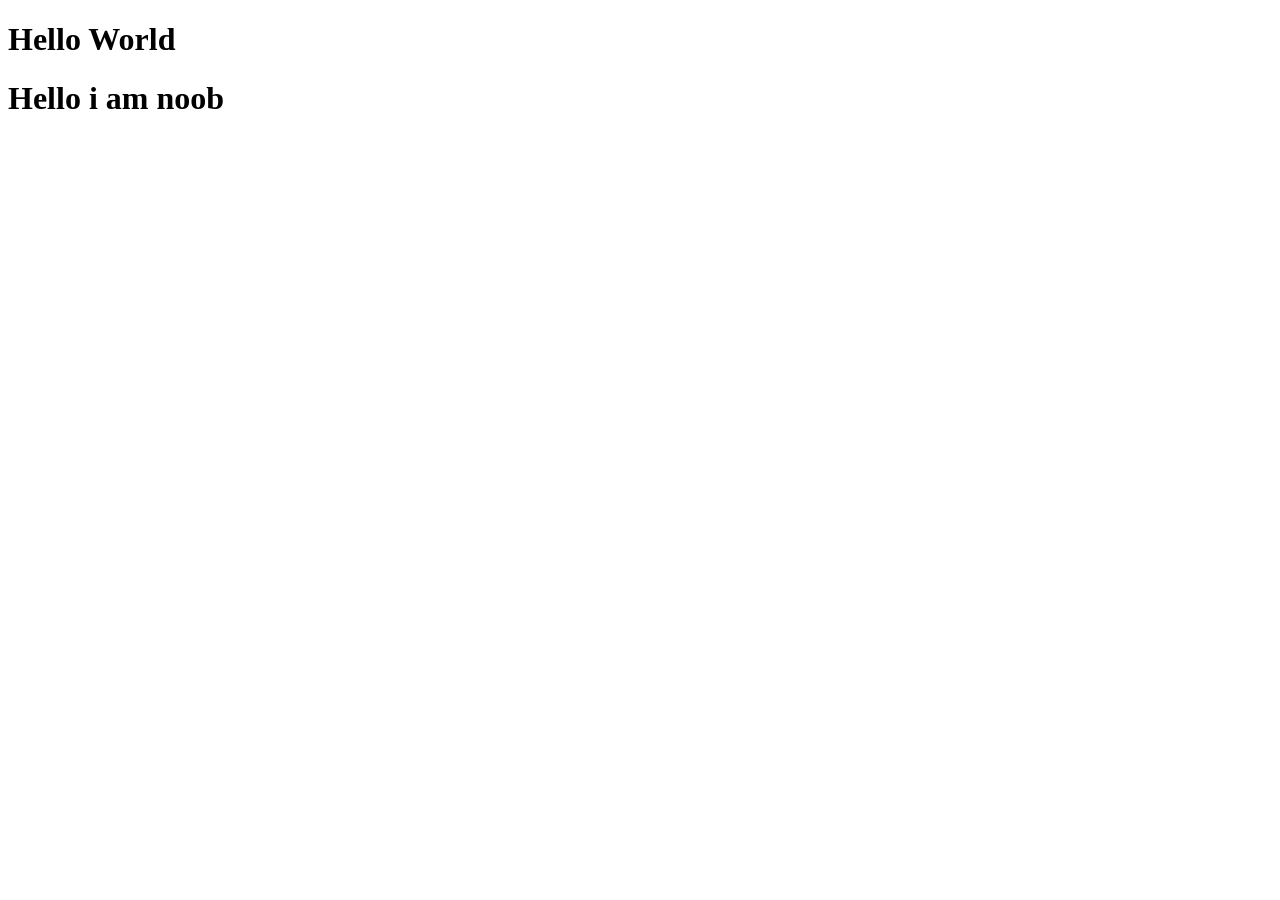
<file: html/index.html>
<!-- ! ye exlamation mark type karo aur tab tab tho ek boiler plate code aajayega -->

 <!DOCTYPE html>    <!--ye line browser ko batati hai ki ye ek html document hai-->

  <!-- <html></html>  eske do part hai ek hai head or ek hai body -->
 <html>
    <head>       <!--head ke andar tittle or meta data aata hai-->
      <title>My first webpage</title>   
    </head>
 </html>
     <body>      <!-- body ke andar h1 aur uske andar paragraph aata hai -->
        <h1>Hello World</h1>
    </body>


<!DOCTYPE html>
<html lang="en">
<head>            
   <meta charset="UTF-8">
   <meta name="viewport" content="width=device-width, initial-scale=1.0">
   <title>Document</title>
</head>
    <title>My noob webpage</title>
<body>
      <h1>Hello i am noob</h1>
</body>
</html>
</file>
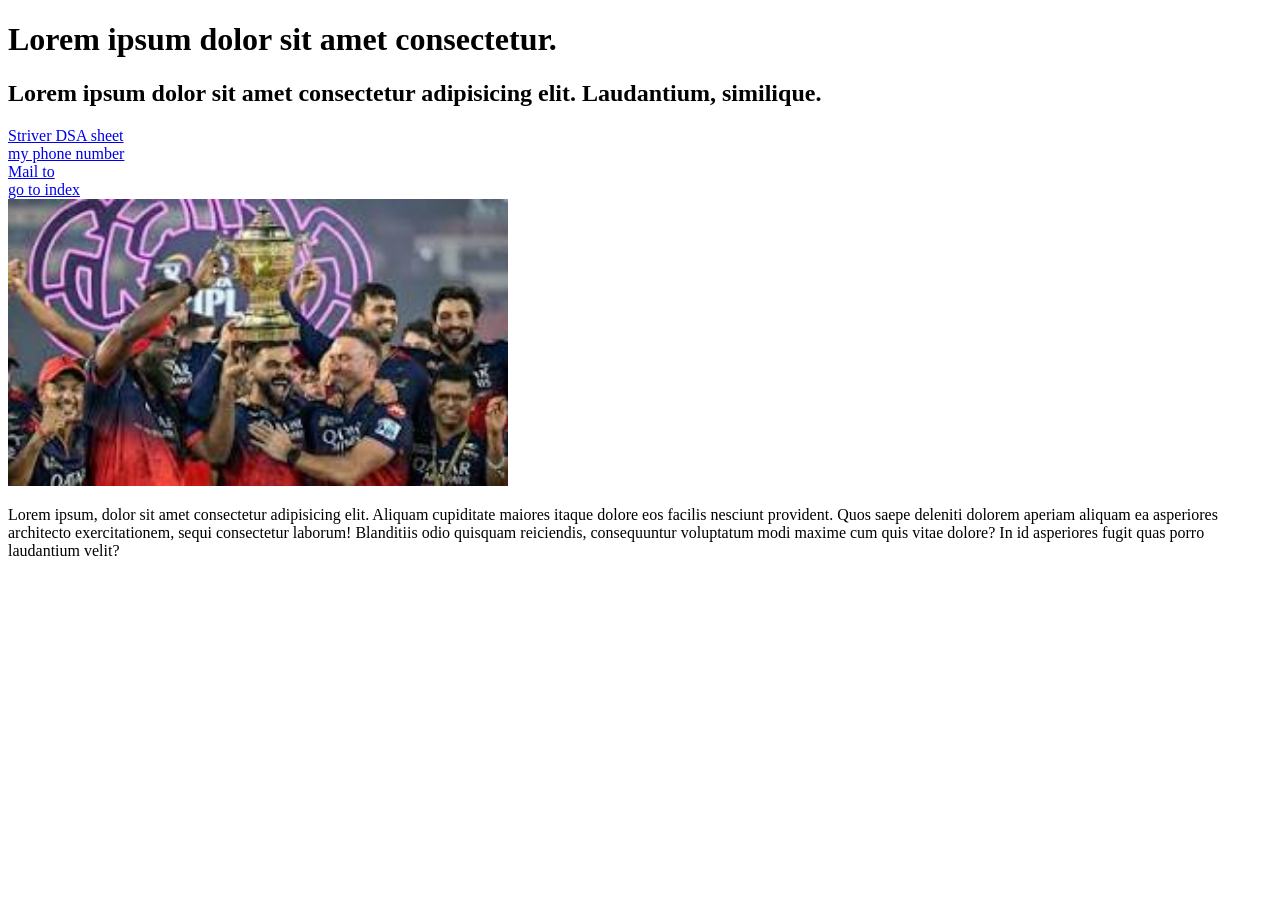
<file: html/01_intro.html>
<!DOCTYPE html>
<html lang="en">
<head>
    <meta charset="UTF-8">
    <meta name="viewport" content="width=device-width, initial-scale=1.0">
    <title>Heading</title>
</head>
<body>
    <!-- h1>loremx  x is any number how much long sentence you need , then tab  -->
     <!--first main heading is h1 then h2 then h3  ...... ,   we can define the tittle by -->
    <h1 title="Noob">Lorem ipsum dolor sit amet consectetur.</h1>   
    <h2>Lorem ipsum dolor sit amet consectetur adipisicing elit. Laudantium, similique.</h2>

    <!-- Going tNo another website by usning anchor  -->
    <a href="https://takeuforward.org/dsa/strivers-a2z-sheet-learn-dsa-a-to-z">Striver DSA sheet</a>
    <br>

    <a href="tell=9301739412">my phone number</a>
    <br>

    <a href="mailto:xyz.com">Mail to</a>
    <br>

    <a href="./index.html">go to index</a>
    <br>

    <!--  inserting images , img enter the wite path in src i.e is source-->
     <img src="./images/Rcb.jpg"  width="500px" alt="">

    <p>Lorem ipsum, dolor sit amet consectetur adipisicing elit. Aliquam cupiditate maiores itaque dolore eos facilis nesciunt provident. Quos saepe deleniti dolorem aperiam aliquam ea asperiores architecto exercitationem, sequi consectetur laborum! Blanditiis odio quisquam reiciendis, consequuntur voluptatum modi maxime cum quis vitae dolore? In id asperiores fugit quas porro laudantium velit?</p>
</body>
</html>
</file>
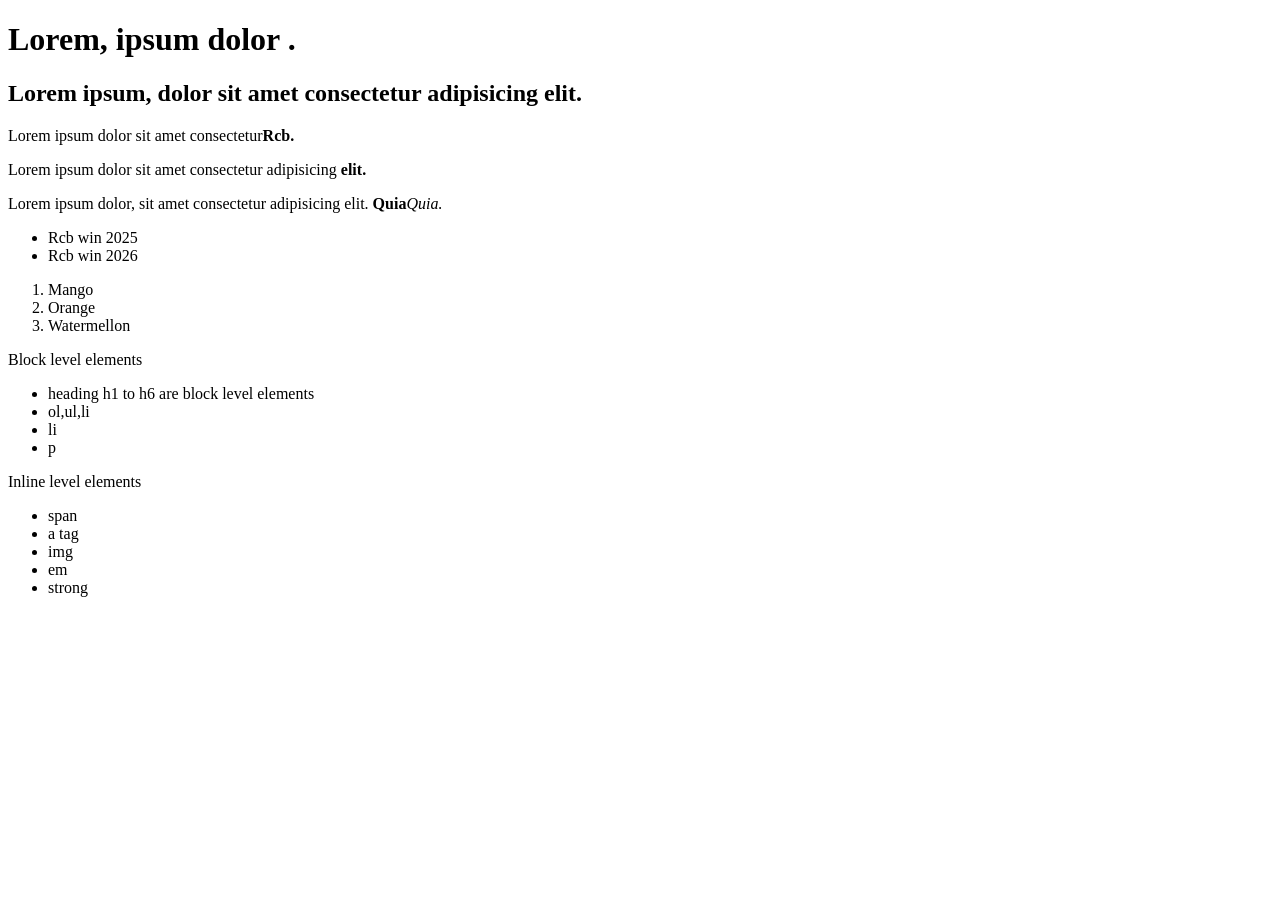
<file: html/02_headings_list.html>
<!DOCTYPE html>
<html lang="en">
<head>
    <meta charset="UTF-8">
    <meta name="viewport" content="width=device-width, initial-scale=1.0">
    <title>list</title>
</head>
<body>
    <h1>Lorem, ipsum dolor .</h1>
    <h2>Lorem ipsum, dolor sit amet consectetur adipisicing elit.</h2>
    
    <!-- "Strong" and "b"  and both are used for doing a bold character -->
    <p>Lorem ipsum dolor sit amet consectetur<strong>Rcb.</strong></p>
    <p>Lorem ipsum dolor sit amet consectetur adipisicing <b>elit.</b></p>
    <p>Lorem ipsum dolor, sit amet consectetur adipisicing elit. <strong>Quia</strong><em>Quia.</em></p>

    <ul>    <!-- unordered list -->
        <li>Rcb win 2025</li>
        <li>Rcb win 2026</li>
    </ul>
    
    <ol>   <!-- ordered list  , alt key se multiple work kar sakte hai by taping -->
        <li>Mango</li>
        <li>Orange</li>
        <li>Watermellon</li>
    </ol>

    <div>  <!-- div is a container -->
        <hi>Block level elements</hi>
        <ul>
            <li>heading h1 to h6 are block level elements</li>
            <li>ol,ul,li</li>
            <li>li</li>
            <li>p</li>   <!-- here ol , ul , li , p paragraph is a block level elemnts-->
        </ul>
    </div>

    <div>
        <hi>Inline level elements</hi>
        <ul>
            <li>span</li>
            <li>a tag</li>
            <li>img</li>
            <li>em</li>
            <li>strong</li>   <!-- here span , a , img , strong are inline level elemnts-->
        </ul>
    </div>

</body>
</html>
</file>
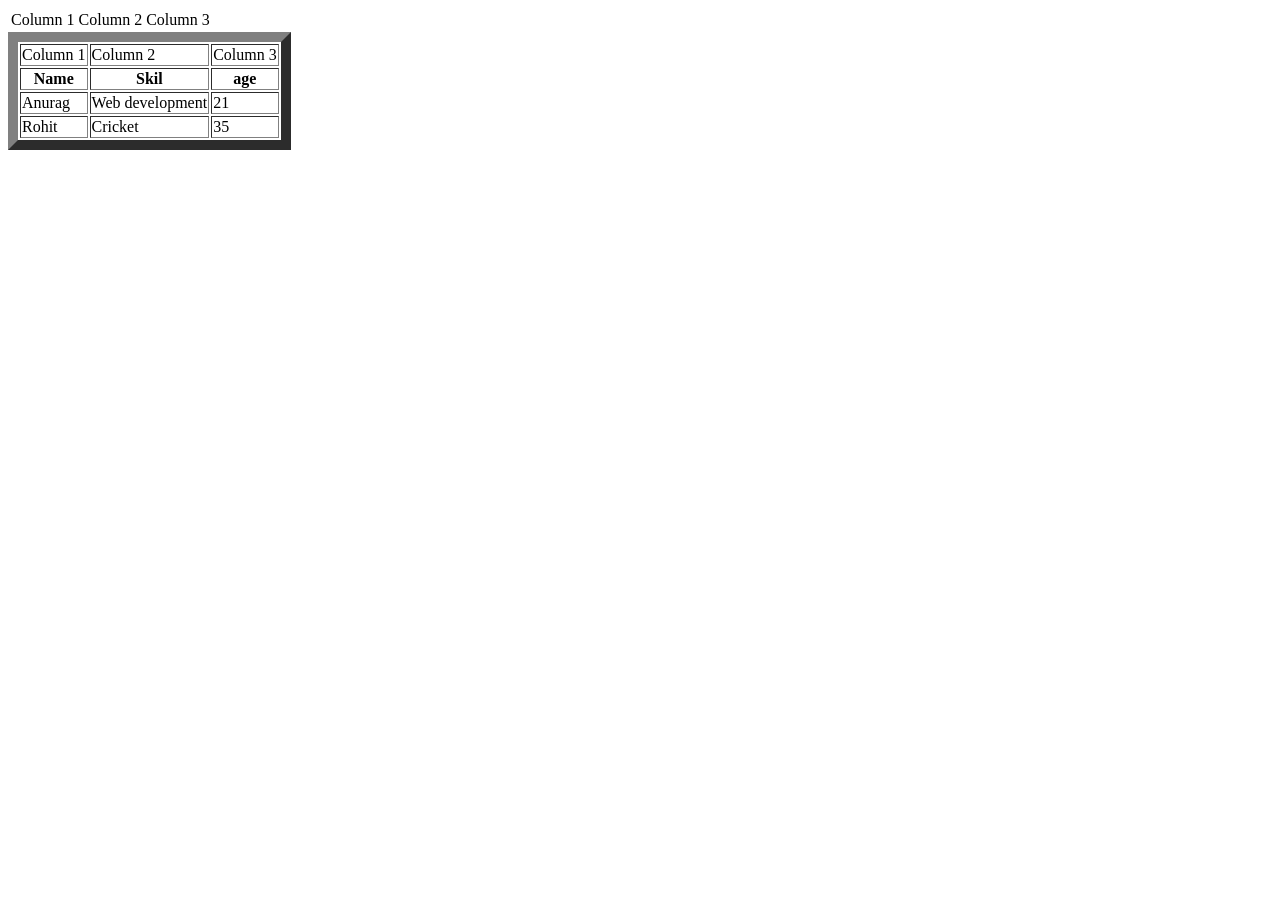
<file: html/03_tabels.html>
<!DOCTYPE html>
<html lang="en">
<head>
    <meta charset="UTF-8">
    <meta name="viewport" content="width=device-width, initial-scale=1.0">
    <title>Tabels</title>
</head>
<body>
    <table>   <!-- table tag is used to create a table -->
        <tr>  <!-- tr is used to create a row in a table -->
            <td>Column 1</td>    <!-- td is used to create a cell in a table -->
            <td>Column 2</td>
            <td>Column 3</td>
        </tr>
    </table>
   
    <table border="10">   <!-- here we can also give border to the table by using border attribute -->
        <tr>
            <td>Column 1</td>
            <td>Column 2</td>
            <td>Column 3</td>
        </tr>

        <tr>
            <th>Name</th>
            <th>Skil</th>
            <th>age</th>
        </tr>

        <tr>
            <td>Anurag</td>
            <td>Web development</td>
            <td>21</td> 
        </tr>
            <tr>
                <td>Rohit</td>
                <td>Cricket</td>
                <td>35</td>
            </tr>    
    </table>
</body>
</html>
</file>
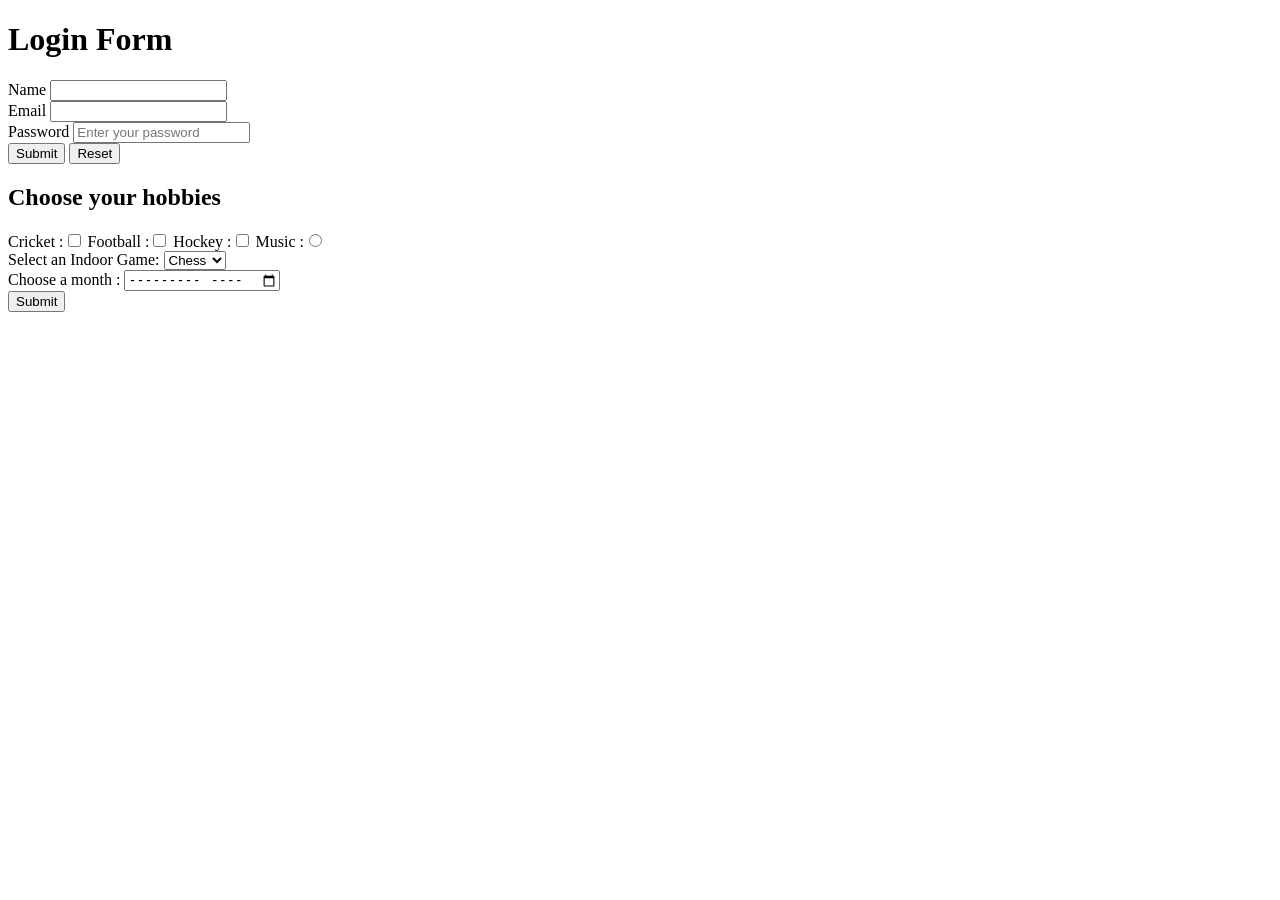
<file: html/04_Forms.html>
<!DOCTYPE html>
<html lang="en">
<head>
    <meta charset="UTF-8">
    <meta name="viewport" content="width=device-width, initial-scale=1.0">
    <title>Forms</title>
</head>
<body>
    <h1>Login Form</h1>
    <form action="">                               <!-- form tag is used to create a form -->
        <label for="name">Name</label>             <!-- label tag is used to create a label for an input field -->
        <input type="text" id="name" name="name">  <!-- input tag is used to create an input field -->
        <br>                                       <!-- br tag is used to create a line break -->
        <label for="email">Email</label>
        <input type="email" id="email" name="email">
        <br>

        <!-- placeholder is for what you have to write in box -->
        <label for="password">Password</label>   
        <input placeholder="Enter your password" type="password" id="password" name="password">  <!-- here we can also give placeholder to the input field -->
        <br>


        <input type="submit" value="Submit">  <!-- submit button -->    
        <button type="reset">Reset</button>   <!-- reset button  , reset ki jagha submit bhi likh sakte ho aap -->
        <br>
       
       <div>  
         <h2>Choose your hobbies</h1>
          <form action="">
             <label for="Games">
              Cricket :<input type="checkbox" name="" id="">  <!-- checkbox -->
             </label>
  
             <label for="Games">
              Football :<input type="checkbox" name="" id="">  <!-- checkbox -->
             </label>
  
             <label for="Games">
              Hockey :<input type="checkbox" name="" id="">  <!-- checkbox -->
             </label>
            
             <label for="Music">
               Music :<input type="radio" name="" id="">  <!-- radio button o-->
             </label>
              <br>
 
             <label for="Games">Select an Indoor Game:</label>
              <select name="Games" id="Games">
                  <option value="Chess">Chess</option>
                  <option value="Carom">Carom</option>
             </select>
               <br>

             <label for="Months">Choose a month :
                <input type="month" id="Months" name="Months">
             </label>
              <br>
             <button type="submit">Submit</button>
          </form>
        </div>  
    </form>
</body>
</html>
</file>
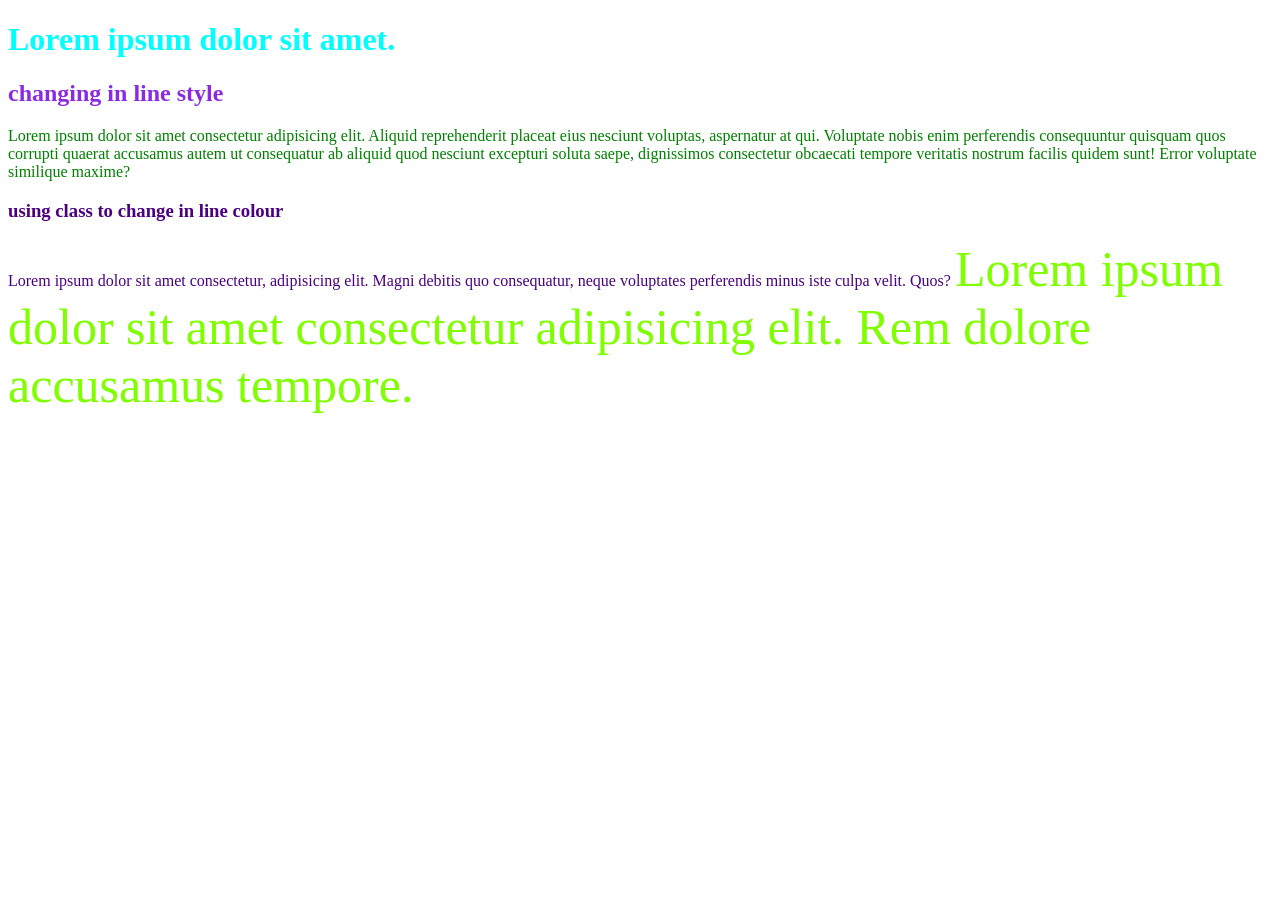
<file: HTML + CSS/css/01_basics/01_index.html>
<!DOCTYPE html>
<html lang="en">
<head>
    <meta charset="UTF-8">
    <meta name="viewport" content="width=device-width, initial-scale=1.0">
    <title>Css Basics</title>
</head>
     <style>
        h1{
            color :aqua;
        }
        p1{
            color: green;
        }
     </style>
     <!-- For single coulor in multiple line or paras use this 
            <style>
                h1 , p1 {
                          color : red;
                        }
            </style>              -->
                        
<body>
    <h1>Lorem ipsum dolor sit amet.</h1>
    <!-- SO style ="color mein tab dabake apne hisab se coustomize kar sakte hai line "-->
    <h2 style ="color: blueviolet;">changing in line style </h2>

    <p1>Lorem ipsum dolor sit amet consectetur adipisicing elit. Aliquid reprehenderit placeat eius nesciunt voluptas, aspernatur at qui. Voluptate nobis enim perferendis consequuntur quisquam quos corrupti quaerat accusamus autem ut consequatur ab aliquid quod nesciunt excepturi soluta saepe, dignissimos consectetur obcaecati tempore veritatis nostrum facilis quidem sunt! Error voluptate similique maxime?</p>
        
    <h3 class="indigotext">using class to change in line colour </h3>

    <p2 class="indigotext" >Lorem ipsum dolor sit amet consectetur, adipisicing elit. Magni debitis quo consequatur, neque voluptates perferendis minus iste culpa velit. Quos?</p2>


    <p3>Lorem ipsum dolor sit amet consectetur adipisicing elit. Rem dolore accusamus tempore.</p3>
    

    <style>
        .indigotext{
            color: indigo;
        }
    </style>
    <link rel="stylesheet" href="02_style.css">
</body>
</html>
</file>
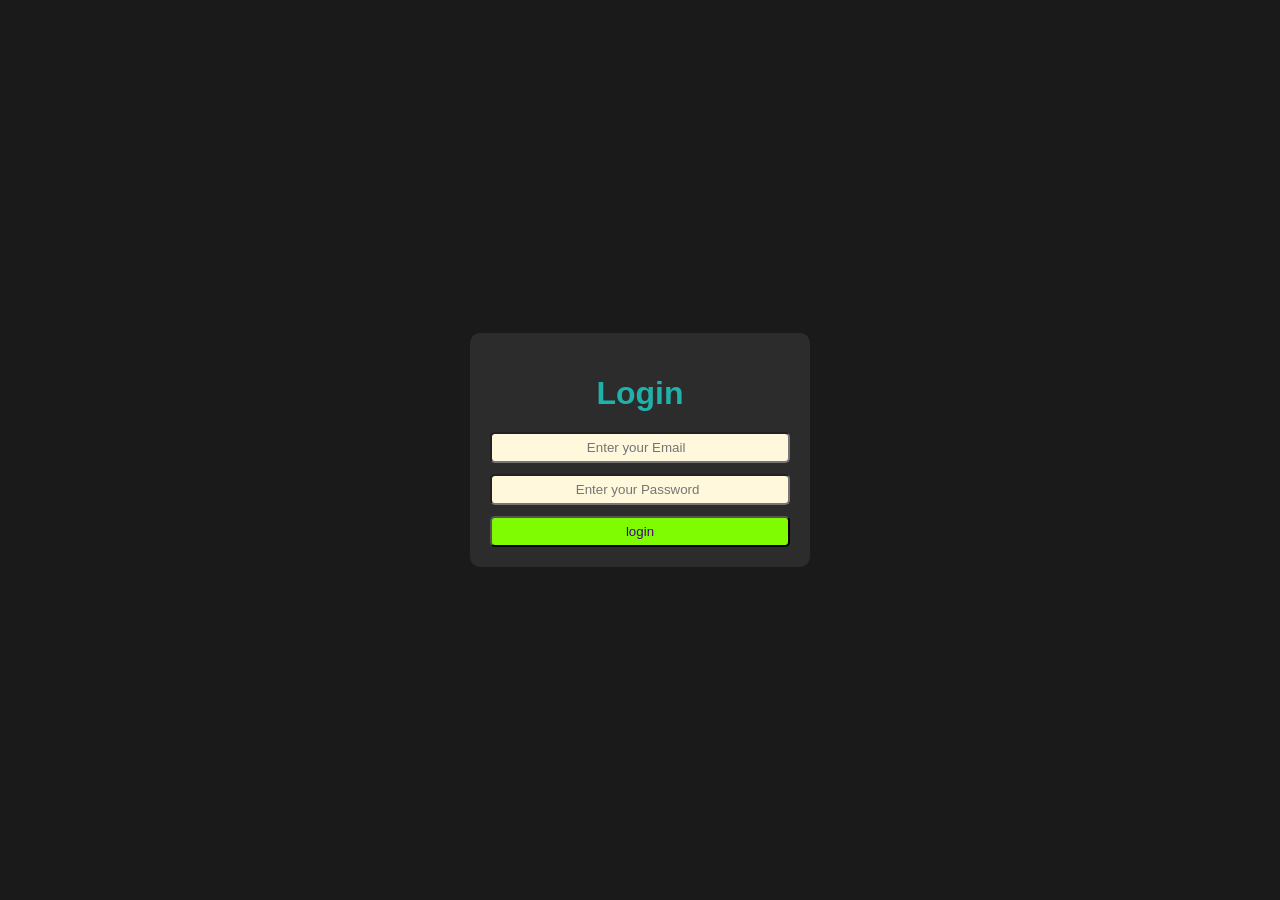
<file: HTML + CSS/css/02_login_project/01_login.html>
<!DOCTYPE html>
<html lang="en">
<head>
    <meta charset="UTF-8">
    <meta name="viewport" content="width=device-width, initial-scale=1.0">
    <title>login page</title>

    <!-- ab body ke andar jate
     some colour code you have to remember 
     #1a1a1a    , #2c2c2c  , #3a3a3a   , #fff   
             afte this you can coustomize your colour 
     *] for background color  :-> bgc:-->

    <style>     
      body {                   
       font-family: Arial, Helvetica, sans-serif;    
         background-color: #1a1a1a;  
         margin: 0;       
         padding: 0;
         height: 100vh;          /* mtlb  body ki height = scree ki height */
         display: flex;          /* eske baad magic hota hai ye do command se */
         justify-content:center;     /* it control horizontal axix*/
         align-items: center;        /* it control vertical axix*/
    }
    /*] height :100vh is used for full screen height :- view height
    *] for display: flex :- use df:
    *] here margin : 0 and padding : 0 is used for remove default margin and padding of body
    *] for justify-content: centre :- use js: 
    *] for align-items: centre :- use ai:     
    
    
    #] ab div ke andar jate hai aur uske liye style karte hai */
    .win{
        background-color:#2c2c2c;
        border-radius: 10px;            /* bo:  ->  bo  apne aap sugestion aa jayenge */   
        padding: 20px;
        width: 300px;  
            }

    h1{
        color:lightseagreen;
        text-align: center;
        margin-bottom: 20px;       /*] margin-bottom: 20px; is used for gap between h1 and input field */
    }

    form{
        display: flex;
        flex-direction: column;   /*] flex-direction: column; is used for vertical alignment of input fields */
           /*flex-direction: column-reverse;  ] flex-direction: column-reverse; is used for vertical alignment of input fields in reverse order */
        gap: 10px;
        width: 300px;
    }

    input{
        margin-bottom: 1px;
        padding: 6px;
        border-radius: 5px;
        background-color:cornsilk;
    }

    button{
        background-color:rgb(127, 252, 2);
        color:indigo;
        border-radius: 5px;
        padding: 6px;
    }
    button:hover{
        background:rgb(69, 138, 0)
    }

   </style>
</head>

<body>
    <div class="win">
        <h1>Login </h1>
          <form>
            <input type="email" name="email" id="email" placeholder="                        Enter your Email">
            <input type="password" name="password" id="password" placeholder="                     Enter your Password">
            <button type="submit">login</button>
    <!-- ab etna karne ke baad upar head pe jate aur style change karenge-->
         </form>      
    </div>
</body>
</html>
</file>
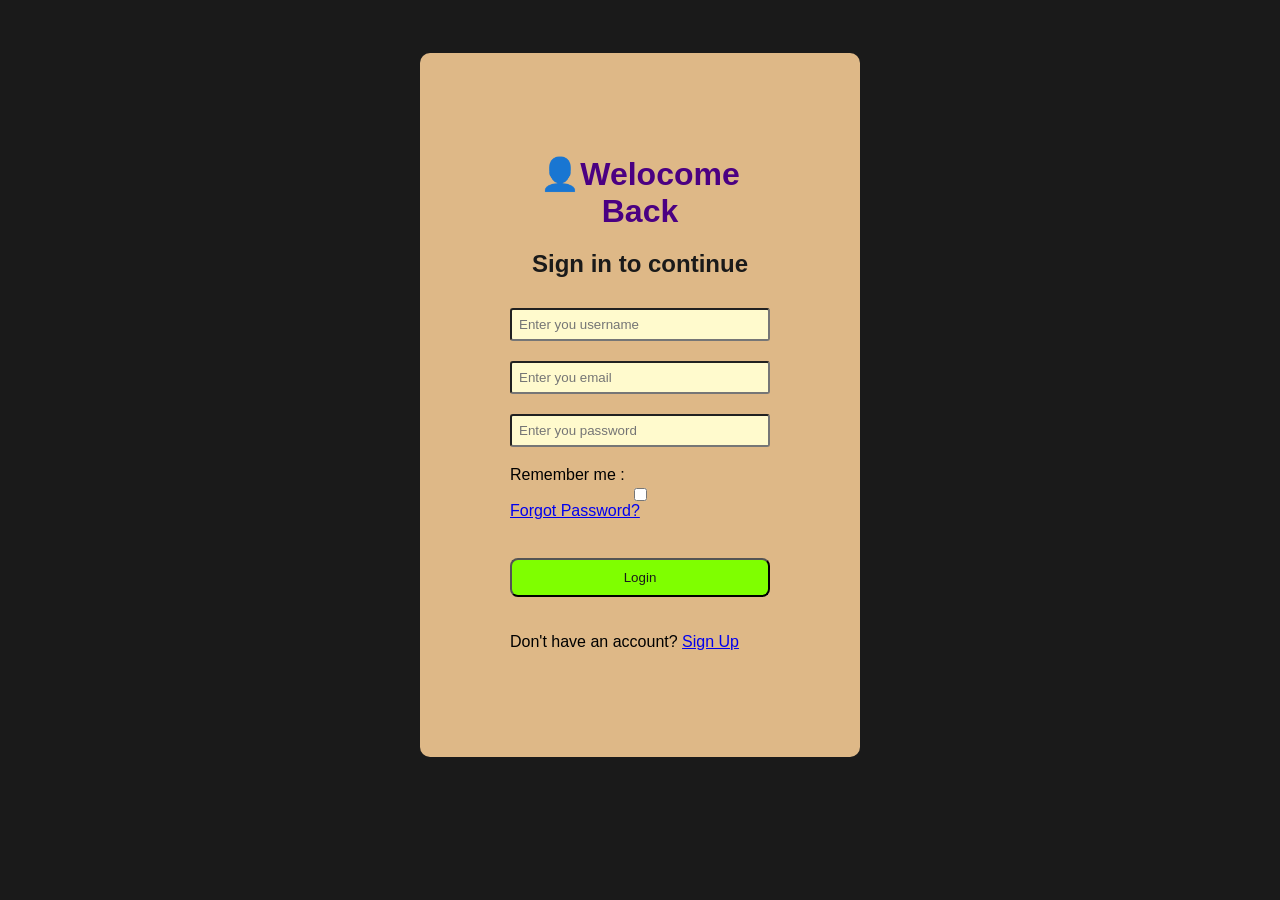
<file: HTML + CSS/css/02_login_project/02_upgrade_login.html>
<!--           TASK
+--------------------------------------+
|                                      |
|          👤 Welcome Back            |
|        Sign in to continue           |
|                                      |
|   Username                           |
|   +------------------------------+   |
|   | 👤  Enter Username          |    |
|   +------------------------------+   |
|                                      |
|   Password                           |
|   +------------------------------+   |
|   | 🔒  Enter Password          👁  |
|   +------------------------------+   |
|                                      |
|  ☑ Remember Me     Forgot Password? |
|                                      |
|   +------------------------------+   |
|   |          LOGIN              |    |
|   +------------------------------+   |
|                                      |
|    Don't have an account? Sign Up    |
|                                      |
+--------------------------------------+-->


<!DOCTYPE html>
<html lang="en">
<head>
    <meta charset="UTF-8">
    <meta name="viewport" content="width=device-width, initial-scale=1.0">
    <title> Login Page</title>

    <style>
      body{
        font-family: Arial, Helvetica, sans-serif;
        background-color :#1a1a1a;
        margin: 0;
        padding: 0;
        height:90vh;
        display: flex;
        justify-content :center ;
        align-items :center ;

      }

      .login{
        background-color:burlywood;
        border-radius: 10px;
        padding: 80px;
        width: 280px;
      }

      h1{
        color:indigo;
        text-align: center;
        margin-bottom: 10px;
      }
      h2{
        color: #1a1a1a;
        text-align: center;
      }

      form{
        display: flex;
        flex-direction: column;
        gap: 1px;
        padding: 10px;
      }

      input{
        margin-bottom: 0px;
        border-radius: 3px;
        padding: 7px;
        background-color:lemonchiffon;
        color:#1a1a1a;
      }

      button{
            padding: 10px;
            border-radius: 8px;
            background-color:chartreuse;
            color:#1a1a1a;
      }

      button:hover{
        background-color: rgb(41, 179, 7)
      }
    </style>
</head>


<body>
    <div class="login">
        <h1> 👤Welocome Back</h1>
        <h2> Sign in to continue </h2>
          <form>
              <input type="username" name="username" id="username" placeholder="Enter you username"><br>
              <input type="email" name="email" id="email" placeholder="Enter you email"><br>
              <input type="password"name="password" id="password" placeholder="Enter you password"><br>
              
              Remember me :<input type="checkbox" name="" id="">
              <a href="forgot_password.html">Forgot Password?</a>
              <br></br>
  
              <button type="submit">Login</button>  <br>
  
              <p>
                  Don't have an account?
                  <a href="signup.html">Sign Up</a>
              </p>
         </form>
    </div>
</body>
</html>
</file>
<file: HTML + CSS/css/01_basics/02_style.css>
p3 {
   color:chartreuse ;
   font-size: 50px;
}
</file>
